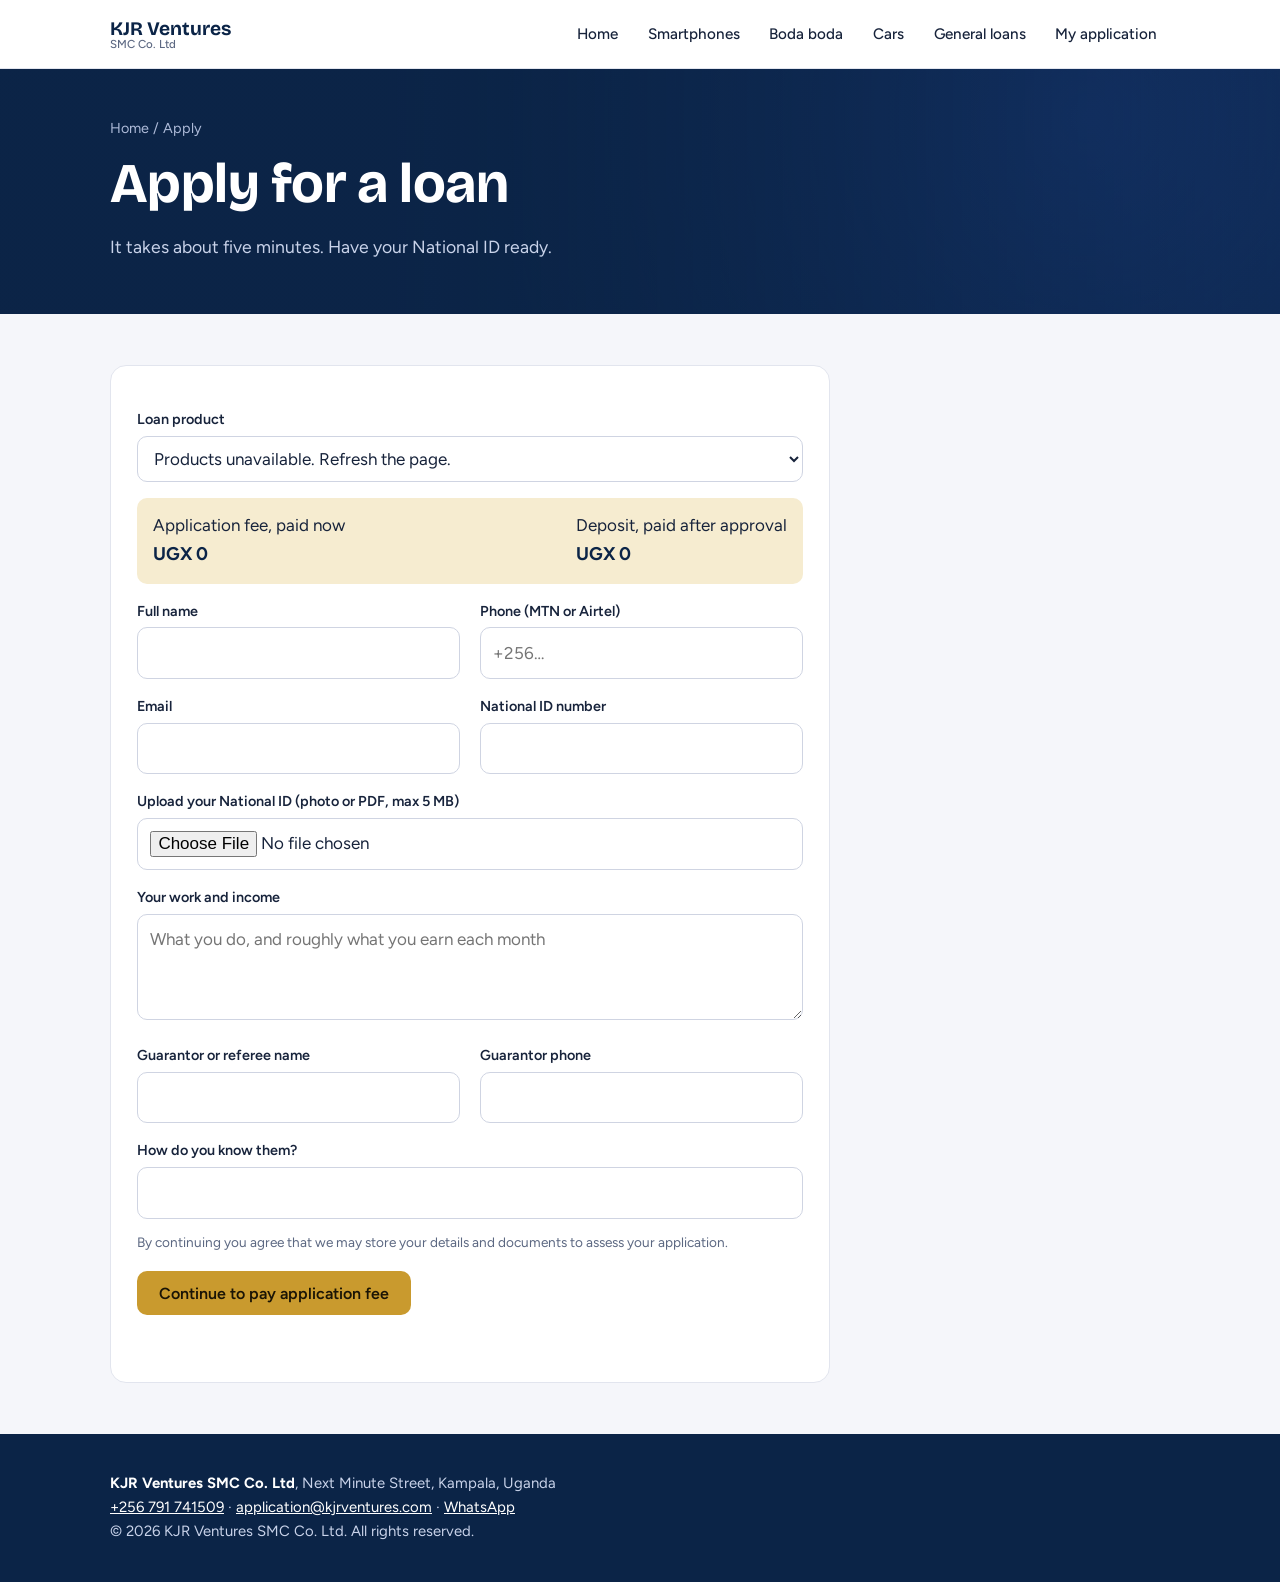
<file: apply.html>
<!DOCTYPE html>
<html lang="en"><head><meta charset="UTF-8"><meta name="viewport" content="width=device-width, initial-scale=1">
<title>Apply for a loan | KJR Ventures SMC Co. Ltd</title><meta name="description" content="Apply online for a loan from KJR Ventures SMC Co. Ltd.">
<link rel="preconnect" href="https://fonts.googleapis.com"><link rel="preconnect" href="https://fonts.gstatic.com" crossorigin>
<link href="https://fonts.googleapis.com/css2?family=Bricolage+Grotesque:opsz,wght@12..96,500;12..96,700&family=Figtree:wght@400;500;600&display=swap" rel="stylesheet">
<meta name="robots" content="noindex">
<link rel="stylesheet" href="assets/site.css"></head>
<body data-page="apply">
<header class="top"><div class="wrap"><a class="brand" href="index.html">KJR Ventures<small>SMC Co. Ltd</small></a><nav aria-label="Main"><a href="index.html">Home</a><a href="smartphone-loans.html">Smartphones</a><a href="boda-boda-loans.html">Boda boda</a><a href="car-loans.html">Cars</a><a href="general-loans.html">General loans</a><a href="my-application.html">My application</a></nav></div></header>
<main><section class="hero sm"><div class="wrap"><div class="crumb"><a href="index.html">Home</a> / Apply</div><h1>Apply for a loan</h1><p>It takes about five minutes. Have your National ID ready.</p></div></section>
<section><div class="wrap"><form class="box" id="appForm" novalidate><div class="grid">
<div class="full"><label for="fProduct">Loan product</label><select id="fProduct" name="product_id" required></select></div>
<div class="full" id="fPriceWrap" hidden><label for="fPrice">Asset or project price (UGX)</label><input id="fPrice" name="asset_price" type="number" min="0" inputmode="numeric"></div>
<div class="full"><div class="sum"><span>Application fee, paid now<b id="sFee">UGX 0</b></span><span>Deposit, paid after approval<b id="sDep">UGX 0</b></span></div></div>
<div><label for="fName">Full name</label><input id="fName" name="full_name" autocomplete="name" required></div>
<div><label for="fPhone">Phone (MTN or Airtel)</label><input id="fPhone" name="phone" type="tel" autocomplete="tel" placeholder="+256…" required></div>
<div><label for="fEmail">Email</label><input id="fEmail" name="email" type="email" autocomplete="email" required></div>
<div><label for="fNin">National ID number</label><input id="fNin" name="nin"></div>
<div class="full"><label for="fId">Upload your National ID (photo or PDF, max 5 MB)</label><input id="fId" name="id_doc" type="file" accept="image/*,application/pdf" required></div>
<div class="full"><label for="fIncome">Your work and income</label><textarea id="fIncome" name="income" rows="3" placeholder="What you do, and roughly what you earn each month"></textarea></div>
<div class="full" data-for="General loans" hidden><label>How much do you need? (UGX)<input name="requested_amount" type="number" min="1" inputmode="numeric" disabled></label></div>
<div data-for="General loans" hidden><label>What is the loan for?<input name="purpose" type="text" disabled></label></div>
<div data-for="General loans" hidden><label>Repay over how many months?<input name="x_repay_months" type="number" min="1" max="60" disabled></label></div>
<div data-for="Boda boda financing" hidden><label>Your stage (name and area)<input name="x_stage" type="text" disabled></label></div>
<div data-for="Boda boda financing" hidden><label>Years of riding experience<input name="x_years_riding" type="number" min="0" disabled></label></div>
<div data-for="Car financing" hidden><label>Monthly income (UGX)<input name="x_monthly_income" type="number" min="0" disabled></label></div>
<div class="full" data-for="Car financing" hidden><label>Employer or business name<input name="x_employer" type="text" disabled></label></div>
<div class="full" data-for="Smartphone loans" hidden><label>Preferred colour or storage (optional)<input name="x_preference" type="text" disabled></label></div>
<div><label for="gName">Guarantor or referee name</label><input id="gName" name="g_name"></div>
<div><label for="gPhone">Guarantor phone</label><input id="gPhone" name="g_phone" type="tel"></div>
<div class="full"><label for="gRel">How do you know them?</label><input id="gRel" name="g_rel"></div></div>
<p class="fine">By continuing you agree that we may store your details and documents to assess your application.</p>
<p><button class="gold" id="appGo" type="submit">Continue to pay application fee</button></p><p class="msg" id="appMsg" role="alert"></p></form></div></section></main>
<footer><div class="wrap"><strong>KJR Ventures SMC Co. Ltd</strong>, Next Minute Street, Kampala, Uganda<br>
<!-- Add: registration number and licence number -->
<a href="tel:+256791741509">+256 791 741509</a> · <a href="mailto:application@kjrventures.com">application@kjrventures.com</a> · <a href="https://wa.me/256791741509">WhatsApp</a><br>© 2026 KJR Ventures SMC Co. Ltd. All rights reserved.</div></footer>
<script>
/* Shows the extra fields for the chosen loan type. Works on its own, even with an older site.js. */
(function(){var s=document.getElementById('fProduct');
function t(){var o=s.options[s.selectedIndex];if(!o)return;var g=o.parentNode.label||'';
document.querySelectorAll('[data-for]').forEach(function(e){var on=e.getAttribute('data-for')===g;e.hidden=!on;e.querySelectorAll('input').forEach(function(i){i.disabled=!on})})}
s.addEventListener('change',t);new MutationObserver(t).observe(s,{childList:true,subtree:true});t()})();
</script>
<script src="assets/site.js"></script></body></html>
</file>
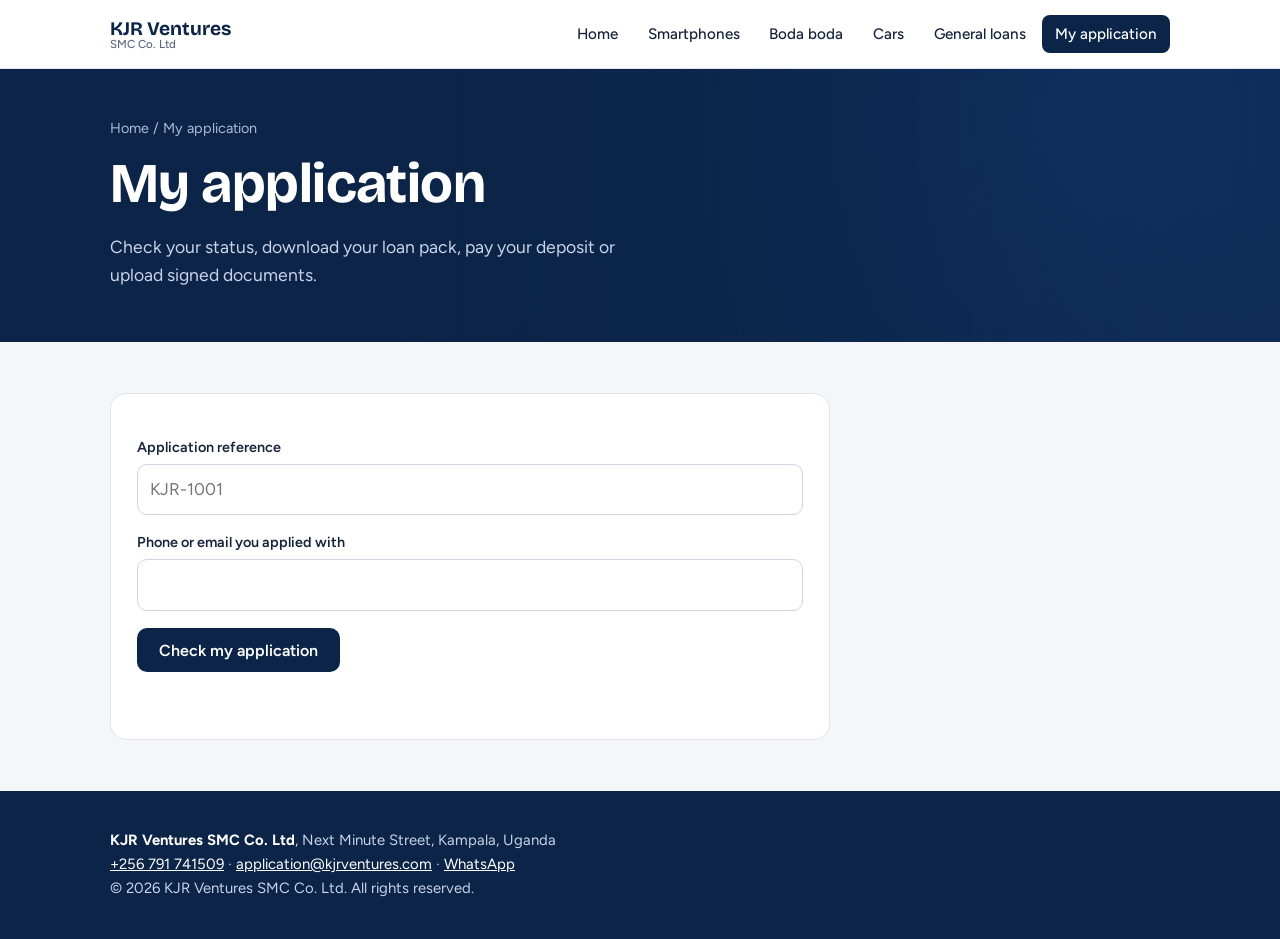
<file: my-application.html>
<!DOCTYPE html>
<html lang="en"><head><meta charset="UTF-8"><meta name="viewport" content="width=device-width, initial-scale=1">
<title>My application | KJR Ventures SMC Co. Ltd</title><meta name="description" content="Track your loan application.">
<link rel="preconnect" href="https://fonts.googleapis.com"><link rel="preconnect" href="https://fonts.gstatic.com" crossorigin>
<link href="https://fonts.googleapis.com/css2?family=Bricolage+Grotesque:opsz,wght@12..96,500;12..96,700&family=Figtree:wght@400;500;600&display=swap" rel="stylesheet">
<meta name="robots" content="noindex">
<link rel="stylesheet" href="assets/site.css"></head>
<body data-page="track">
<header class="top"><div class="wrap"><a class="brand" href="index.html">KJR Ventures<small>SMC Co. Ltd</small></a><nav aria-label="Main"><a href="index.html">Home</a><a href="smartphone-loans.html">Smartphones</a><a href="boda-boda-loans.html">Boda boda</a><a href="car-loans.html">Cars</a><a href="general-loans.html">General loans</a><a href="my-application.html" aria-current="page">My application</a></nav></div></header>
<main><section class="hero sm"><div class="wrap"><div class="crumb"><a href="index.html">Home</a> / My application</div><h1>My application</h1><p>Check your status, download your loan pack, pay your deposit or upload signed documents.</p></div></section>
<section><div class="wrap"><form class="box" id="trkForm" novalidate>
<label for="tRef">Application reference</label><input id="tRef" placeholder="KJR-1001" required>
<label for="tContact">Phone or email you applied with</label><input id="tContact" required>
<p><button type="submit">Check my application</button></p><p class="msg" id="trkMsg" role="alert"></p>
<div id="trkOut" hidden><div class="state" id="trkState"></div>
<div class="acts"><button type="button" id="bPack" hidden>Download loan pack</button><button type="button" class="gold" id="bDep" hidden>Pay deposit</button></div>
<div id="packLinks"></div>
<div id="upWrap" hidden><label for="upFile">Upload your signed documents (max 8 MB)</label><input id="upFile" type="file"><p><button type="button" id="bUp">Upload signed documents</button></p></div></div></form></div></section></main>
<footer><div class="wrap"><strong>KJR Ventures SMC Co. Ltd</strong>, Next Minute Street, Kampala, Uganda<br>
<!-- Add: registration number and licence number -->
<a href="tel:+256791741509">+256 791 741509</a> · <a href="mailto:application@kjrventures.com">application@kjrventures.com</a> · <a href="https://wa.me/256791741509">WhatsApp</a><br>© 2026 KJR Ventures SMC Co. Ltd. All rights reserved.</div></footer>
<script src="assets/site.js"></script></body></html>
</file>
<file: assets/site.css>
:root{--navy:#0b2447;--navy2:#12306a;--gold:#c99a2e;--goldl:#f6ecd0;--bg:#f5f6fa;--card:#fff;--line:#e2e5ee;--ink:#17233b;--mute:#5c6882;--bad:#b3261e;--ok:#17653b}
*{box-sizing:border-box}html{scroll-behavior:smooth}
body{margin:0;font:17px/1.6 Figtree,system-ui,sans-serif;background:var(--bg);color:var(--ink)}
h1,h2,h3{font-family:'Bricolage Grotesque',Georgia,serif;line-height:1.12;margin:0;letter-spacing:-.01em}
a{color:inherit}.wrap{max-width:1100px;margin:0 auto;padding:0 1.25rem}
.top{background:#fff;border-bottom:1px solid var(--line);position:sticky;top:0;z-index:5}
.top .wrap{display:flex;align-items:center;justify-content:space-between;gap:1rem;min-height:68px;flex-wrap:wrap}
.brand{font:700 1.2rem 'Bricolage Grotesque',serif;text-decoration:none;color:var(--navy)}.brand small{display:block;font:500 .72rem Figtree,sans-serif;color:var(--mute);margin-top:-.15rem}
.top nav{display:flex;gap:.25rem;flex-wrap:wrap}.top nav a{padding:.45rem .8rem;border-radius:8px;text-decoration:none;font-weight:500;font-size:.95rem}
.top nav a:hover{background:var(--bg)}.top nav a[aria-current]{background:var(--navy);color:#fff}
.hero{background-color:var(--navy);color:#fff;padding:4rem 0 4.5rem;background-image:linear-gradient(90deg,rgba(11,36,71,.94) 30%,rgba(11,36,71,.55)),var(--img,radial-gradient(circle at 85% 20%,#1b3f85 0,transparent 55%));background-size:cover;background-position:center}
.hero h1{font-size:clamp(2.1rem,5vw,3.5rem);max-width:17ch}.hero p{color:#c9d3ea;max-width:50ch;margin:1.1rem 0 0;font-size:1.1rem}
.hero.sm{padding:3rem 0 3.3rem}.crumb{font-size:.9rem;color:#aebbd9;margin-bottom:.8rem}.crumb a{text-decoration:none}
.btn,button{font:600 1rem Figtree,sans-serif;border:0;border-radius:10px;padding:.8rem 1.4rem;cursor:pointer;text-decoration:none;display:inline-block;background:var(--navy);color:#fff}
.btn.gold,button.gold{background:var(--gold);color:#1a1405}.btn.line{background:transparent;border:1.5px solid #fff}
.btn:hover,button:hover{filter:brightness(1.08)}button:disabled{opacity:.6;cursor:wait}
:focus-visible{outline:3px solid var(--gold);outline-offset:2px}
.acts{display:flex;gap:.7rem;flex-wrap:wrap;margin-top:1.6rem}
main section{padding:3.2rem 0}h2.t{font-size:clamp(1.6rem,3vw,2.2rem);margin-bottom:.5rem}p.sub{color:var(--mute);margin:0 0 1.8rem;max-width:56ch}
.tiles{display:grid;grid-template-columns:repeat(2,1fr);gap:1.1rem;margin-top:-2.4rem;position:relative}
.tile{background:var(--card);border:1px solid var(--line);border-radius:16px;padding:1.6rem;text-decoration:none;display:flex;flex-direction:column;gap:.5rem;border-top:5px solid var(--gold);transition:transform .15s,box-shadow .15s}
.tile:hover{transform:translateY(-3px);box-shadow:0 12px 28px rgba(11,36,71,.12)}.tile h3{font-size:1.45rem;color:var(--navy)}.tile p{margin:0;color:var(--mute)}.tile b{margin-top:auto;padding-top:.6rem;color:var(--navy)}
.steps{display:grid;grid-template-columns:repeat(4,1fr);gap:1rem;padding:0;list-style:none;counter-reset:s}
.steps li{background:var(--card);border:1px solid var(--line);border-radius:14px;padding:1.2rem;counter-increment:s}
.steps li:before{content:counter(s);display:grid;place-items:center;width:2rem;height:2rem;border-radius:50%;background:var(--goldl);color:var(--navy);font-weight:700;margin-bottom:.6rem}
.cards{display:grid;grid-template-columns:repeat(auto-fill,minmax(250px,1fr));gap:1.1rem}
.card{background:var(--card);border:1px solid var(--line);border-radius:14px;padding:1.3rem;display:flex;flex-direction:column}
.card h3{font-size:1.15rem;color:var(--navy);margin-bottom:.7rem}
.card dl{margin:0 0 1.1rem}.card dl div{display:flex;justify-content:space-between;gap:.8rem;padding:.4rem 0;border-bottom:1px solid var(--line);font-size:.95rem}
.card dt{color:var(--mute)}.card dd{margin:0;font-weight:600;text-align:right}.card .btn{margin-top:auto;text-align:center}
.two{display:grid;grid-template-columns:1.2fr .8fr;gap:2rem;align-items:start}
.box{background:var(--card);border:1px solid var(--line);border-radius:16px;padding:1.6rem}.box h3{font-size:1.2rem;margin-bottom:.8rem;color:var(--navy)}
.box ul{margin:0;padding-left:1.2rem}.box li{margin:.4rem 0}
.note{background:var(--goldl);border-radius:10px;padding:.8rem 1rem;font-size:.92rem;margin-top:1rem}
form.box{max-width:720px}.grid{display:grid;grid-template-columns:1fr 1fr;gap:0 1.2rem}.full{grid-column:1/-1}
label{display:block;font-weight:600;font-size:.9rem;margin:1rem 0 .3rem}
input,select,textarea{width:100%;font:inherit;padding:.7rem .8rem;border:1px solid #cfd4e2;border-radius:10px;background:#fff;color:var(--ink)}
.sum{display:flex;justify-content:space-between;gap:1rem;background:var(--goldl);border-radius:10px;padding:.9rem 1rem;margin-top:1rem;flex-wrap:wrap}.sum b{display:block;font-size:1.15rem;color:var(--navy)}
.fine{font-size:.85rem;color:var(--mute)}.msg{min-height:1.4em;margin:.8rem 0 0;font-weight:600}.msg.bad{color:var(--bad)}.msg.ok{color:var(--ok)}
.state{background:var(--goldl);border-radius:10px;padding:.9rem 1rem;margin:1.2rem 0;font-weight:600}
footer{background:var(--navy);color:#c9d3ea;padding:2.4rem 0;font-size:.93rem}footer strong{color:#fff}footer a{color:#fff}
[hidden]{display:none!important}
@media(max-width:820px){.tiles,.two,.steps,.grid{grid-template-columns:1fr}.tiles{margin-top:-1.6rem}.top nav a{padding:.4rem .6rem;font-size:.88rem}}

.pic{position:relative;aspect-ratio:4/3;border-radius:10px;background:linear-gradient(135deg,#e9edf6,#dbe3f2);margin-bottom:1rem;display:grid;place-items:center;overflow:hidden;color:var(--navy2)}
.pic svg{width:46%;height:46%;opacity:.55}.pic img{position:absolute;inset:0;width:100%;height:100%;object-fit:contain;background:#fff;padding:.4rem}
.tile .pic{aspect-ratio:16/9;margin:-.4rem 0 .6rem;background-size:cover;background-position:center}.tile .pic svg{width:30%;height:60%}
</file>
